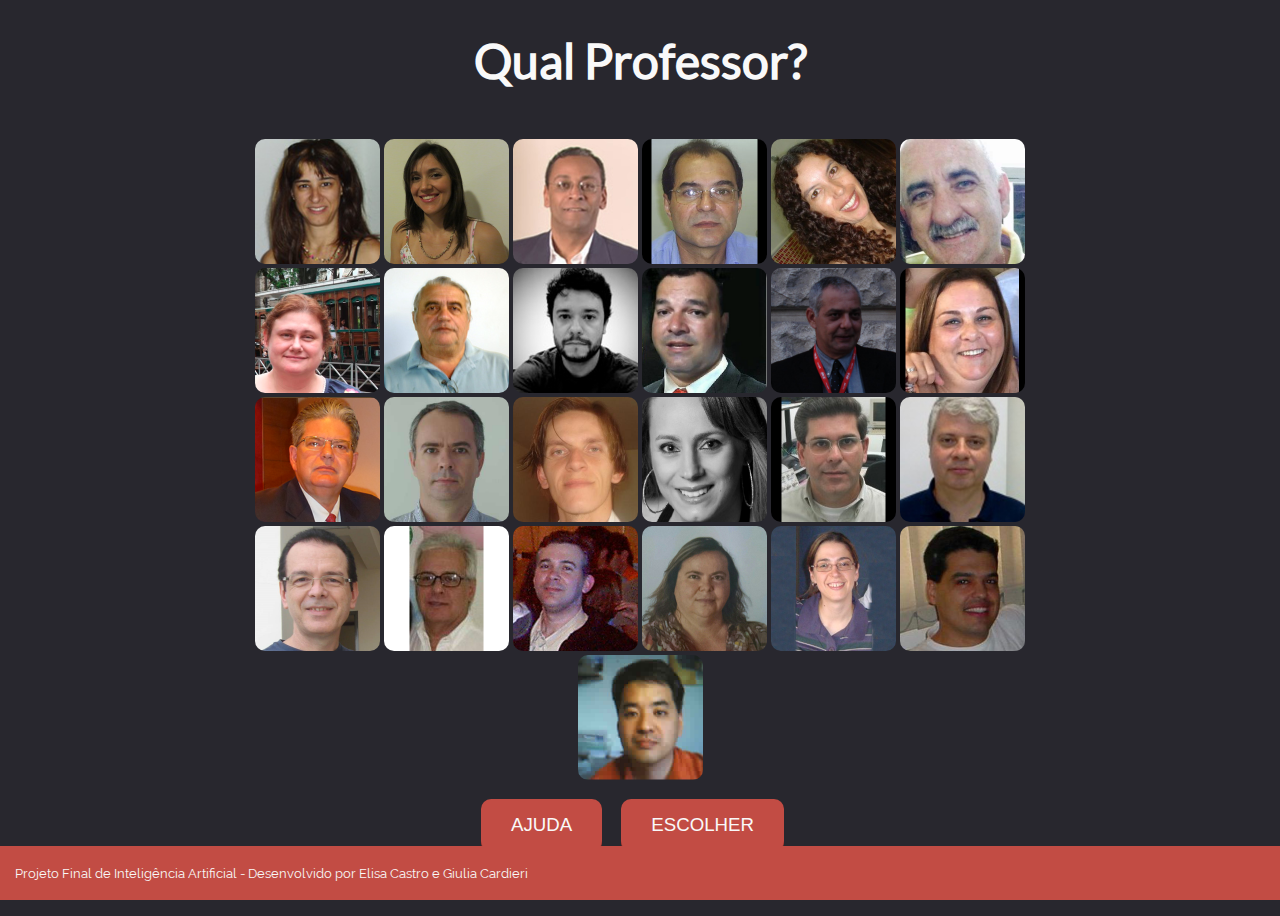
<file: index.html>
<!DOCTYPE html>
<html>
<head>
    <meta charset="UTF-8">
    <title>Jogar - Qual Professor?</title>
	<link rel="stylesheet" type="text/css" href="css/style.css">
	<script src="js/jquery.js"></script>
	<script src="js/tabela.js"></script>
	<script src="js/functions.js"></script>
</head>
<body>
  <header>
    <h1><a href="index.html">Qual Professor?</a></h1>
  </header>
  
  <main>
    <div class="fotos-escolher">
      <img src="images/andrea.png" alt="Andréa"/>
      <img src="images/adriana.png" alt="Adriana"/>
      <img src="images/black.png" alt="Black"/>
      <img src="images/chico.png" alt="Chico"/>
      <img src="images/eliana.png" alt="Eliana"/>
      <img src="images/humberto.png" alt="Humberto"/>
      <img src="images/ivete.png" alt="Ivete"/>
      <img src="images/juliao.png" alt="Julião"/>
      <img src="images/kelton.png" alt="Kelton"/>
      <img src="images/kleber.png" alt="Kleber"/>
      <img src="images/marar.png" alt="Marar"/>
      <img src="images/marcia.png" alt="Márcia"/>
      <img src="images/morgado.png" alt="Morgado"/>
      <img src="images/nilceu.png" alt="Nilceu"/>
      <img src="images/papa.png" alt="Papa"/>
      <img src="images/patricia.png" alt="Patrícia"/>
      <img src="images/perea.png" alt="Perea"/>
      <img src="images/remo.png" alt="Remo"/>
      <img src="images/rene.png" alt="Renê"/>
      <img src="images/sacoman.png" alt="Sacoman"/>
      <img src="images/sementille.png" alt="Sementille"/>
      <img src="images/simone.png" alt="Simone"/>
      <img src="images/tati.png" alt="Tati"/>
      <img src="images/toninho.png" alt="Toninho"/>
      <img src="images/wilson.png" alt="Wilson"/>
      <div class="button-container">
        <button class="data-h" data-href="ajuda.html">AJUDA</button>
        <button class="escolheu">ESCOLHER</button>
      </div>
    </div>
    
    <div class="jogo">
      
      <div class="perguntas">
        <img src="images/ninguem.png" alt="img da pergunta"/>
        <h2>É mulher?</h2>
        <p>Pergunta <span class="num">1</span></p>
        <div class="botoes button-container">
          <button class="sim">SIM</button>
          <button class="nao">NÃO</button>
        </div>
        
        <div class="final button-container">
          <button class="data-h" data-href="index.html">JOGAR NOVAMENTE?</button>
        </div>
      </div>
        
      <div class="escolhido">
        <h2>Você escolheu:</h2>
        <img src="images/ninguem.png" alt="escolhido"/>
        <p>Nome do Professor</p>
      </div>
      
      <div class="bottom-margin button-container">
        <button class="data-h" data-href="ajuda.html">AJUDA</button>
        <button class="data-h" data-href="index.html">VOLTAR</button>
      </div>
      
    </div>
  </main>
  
  <footer>
    <p>Projeto Final de Inteligência Artificial - Desenvolvido por Elisa Castro e Giulia Cardieri</p>
  </footer>

</body>
</html>
</file>
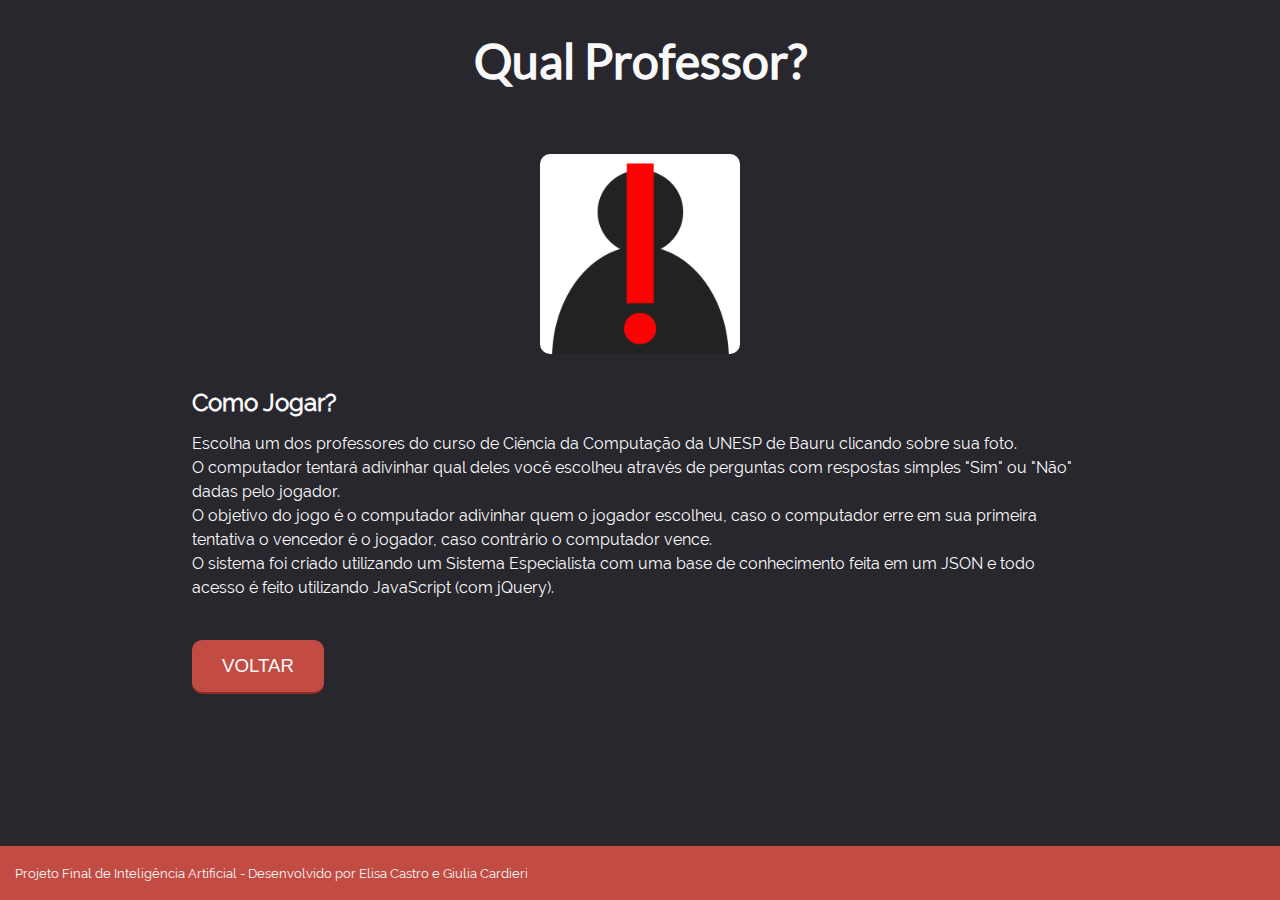
<file: ajuda.html>
<!DOCTYPE html>
<html>
<head>
    <meta charset="UTF-8">
    <title>Ajuda - Qual Professor?</title>
	<link rel="stylesheet" type="text/css" href="css/style.css">
	<script src="js/jquery.js"></script>
	<script src="js/tabela.js"></script>
	<script src="js/functions.js"></script>
</head>
<body>
  <header>
    <h1><a href="index.html">Qual Professor?</a></h1>
  </header>
  
  <main class="ajuda">
    <div class="img-container">
      <img src="images/erro.png" alt="imagem de erro e dúvida"/>
    </div>
    <h2>Como Jogar?</h2>
    <p>Escolha um dos professores do curso de Ciência da Computação da UNESP de Bauru clicando sobre sua foto.</p>
    <p>O computador tentará adivinhar qual deles você escolheu através de perguntas com respostas simples "Sim" ou "Não" dadas pelo jogador.</p>
    <p>O objetivo do jogo é o computador adivinhar quem o jogador escolheu, caso o computador erre em sua primeira tentativa o vencedor é o jogador, caso contrário o computador vence.</p>
    <p>O sistema foi criado utilizando um Sistema Especialista com uma base de conhecimento feita em um JSON e todo acesso é feito utilizando JavaScript (com jQuery).</p>
    
    <div class="bottom-margin button-container">
      <button class="data-h" data-href="index.html">VOLTAR</button>
    </div>
    
  </main>
  
  <footer>
    <p>Projeto Final de Inteligência Artificial - Desenvolvido por Elisa Castro e Giulia Cardieri</p>
  </footer>

</body>
</html>
</file>
<file: css/style.css>
@font-face {
    font-family: 'lato';
    src: url('Lato-Regular.ttf');
    font-weight: normal;
}

@font-face {
    font-family: 'raleway';
    src: url('Raleway-Regular.ttf');
}

body{
  background-color: #28272E;
  color: #f9f9f9;
  font-family: raleway, helvetica, arial;
  margin: 0;
  padding: 0;
}

h1{
  font-family: lato;
  font-size: 36pt;
}

h1 a{
  color: #f9f9f9;
  text-decoration: none;
}

h2{
  margin: 15px 0;
}

p{
  line-height: 18pt;
  margin: 0;
}

/* botões */
button{
  background-color: #C24C44;
  border: 0;
  border-radius: 10px;
  box-shadow: 0 2px 0 #8A2C25;
  color: #f9f9f9;
  font-size: 14pt;
  display: block;
  margin: 15px auto;
  padding: 15px 30px;
}

button:hover{
  background-color: #8A2C25;
}

.button-container button{
  display: inline-block;
  margin-right: 15px;
}

.final button{
  background-color: #28272E;
  box-shadow: 0 2px 0 #121214;
}

.sim, .nao{
  font-size: 22pt;
}

.sim:hover{
  background-color: #538237;
}

.nao:hover{
  background-color: #BA3C3C;
}

.sim{
  background-color: #75BA4C;
  box-shadow: 0 2px 0 #538237;
}

.nao{
  background-color: #F54949;
  box-shadow: 0 2px 0 #BA3C3C;
}

/* tags */
img{
  border-radius: 10px;
}

header{
  margin: 0 0 25px 0;
  text-align: center;
}

footer{
  background-color: #C24C44;
  bottom: 0;
  padding: 15px;
  position: fixed;
  width: 100%;
}

footer p{
  font-size: 10pt;
  margin: 0;
}

main{
  margin: 50px auto;
  text-align: center;
  width: 70%;
}

main img{
  margin: 25px;
}

/* classes */
.ajuda{
  text-align: left;
}

.fotos-escolher img, .escolhido img{
  margin: 0;
  width: 125px;
}

.jogo{
  display: none;
}

.escolhido{
  left: 5%;
  position: fixed;
  top: 20%;
}

.perguntas{
  background-color: #C24C44;
  border-radius: 10px;
  margin: 50px auto;
  padding: 25px;
  width: 60%;
}

.perguntas img{
  margin: 0;
}

.prof-escolhido{
  border: solid 4px #C24C44;
}

.img-container{
  text-align: center;
  width: 100%;
}

.img-container img{
  margin: 15px;
  width: 200px;
}

.ajuda .button-container{
  margin-top: 25px;
}

.final{
  display: none;
}

/* media queries para deixar o jogo responsivo */
@media (max-width: 767px){
  main { 
    width: 90%; 
  }
  
  .fotos-escolher img{ 
    width: 20%; 
  }
  
  .img-container img{
    width: 40%;
  }

  .perguntas{
    margin: 25px auto;
  }
  
  .perguntas img{
    width: 55%;
  }
  
  h1{
    font-size: 22pt;
  }
  
  h2{
    font-size: 16pt;
  }
  
  .bottom-margin{
    margin-bottom: 78px;
  }
  
  .escolhido{
    left: 0;
    position: relative;
  }
  
  .sim, .nao{
    font-size: 18pt;
  }
  
  .button-container button{
    margin: 10px auto;
    margin-right: 0;
  }
}
</file>
